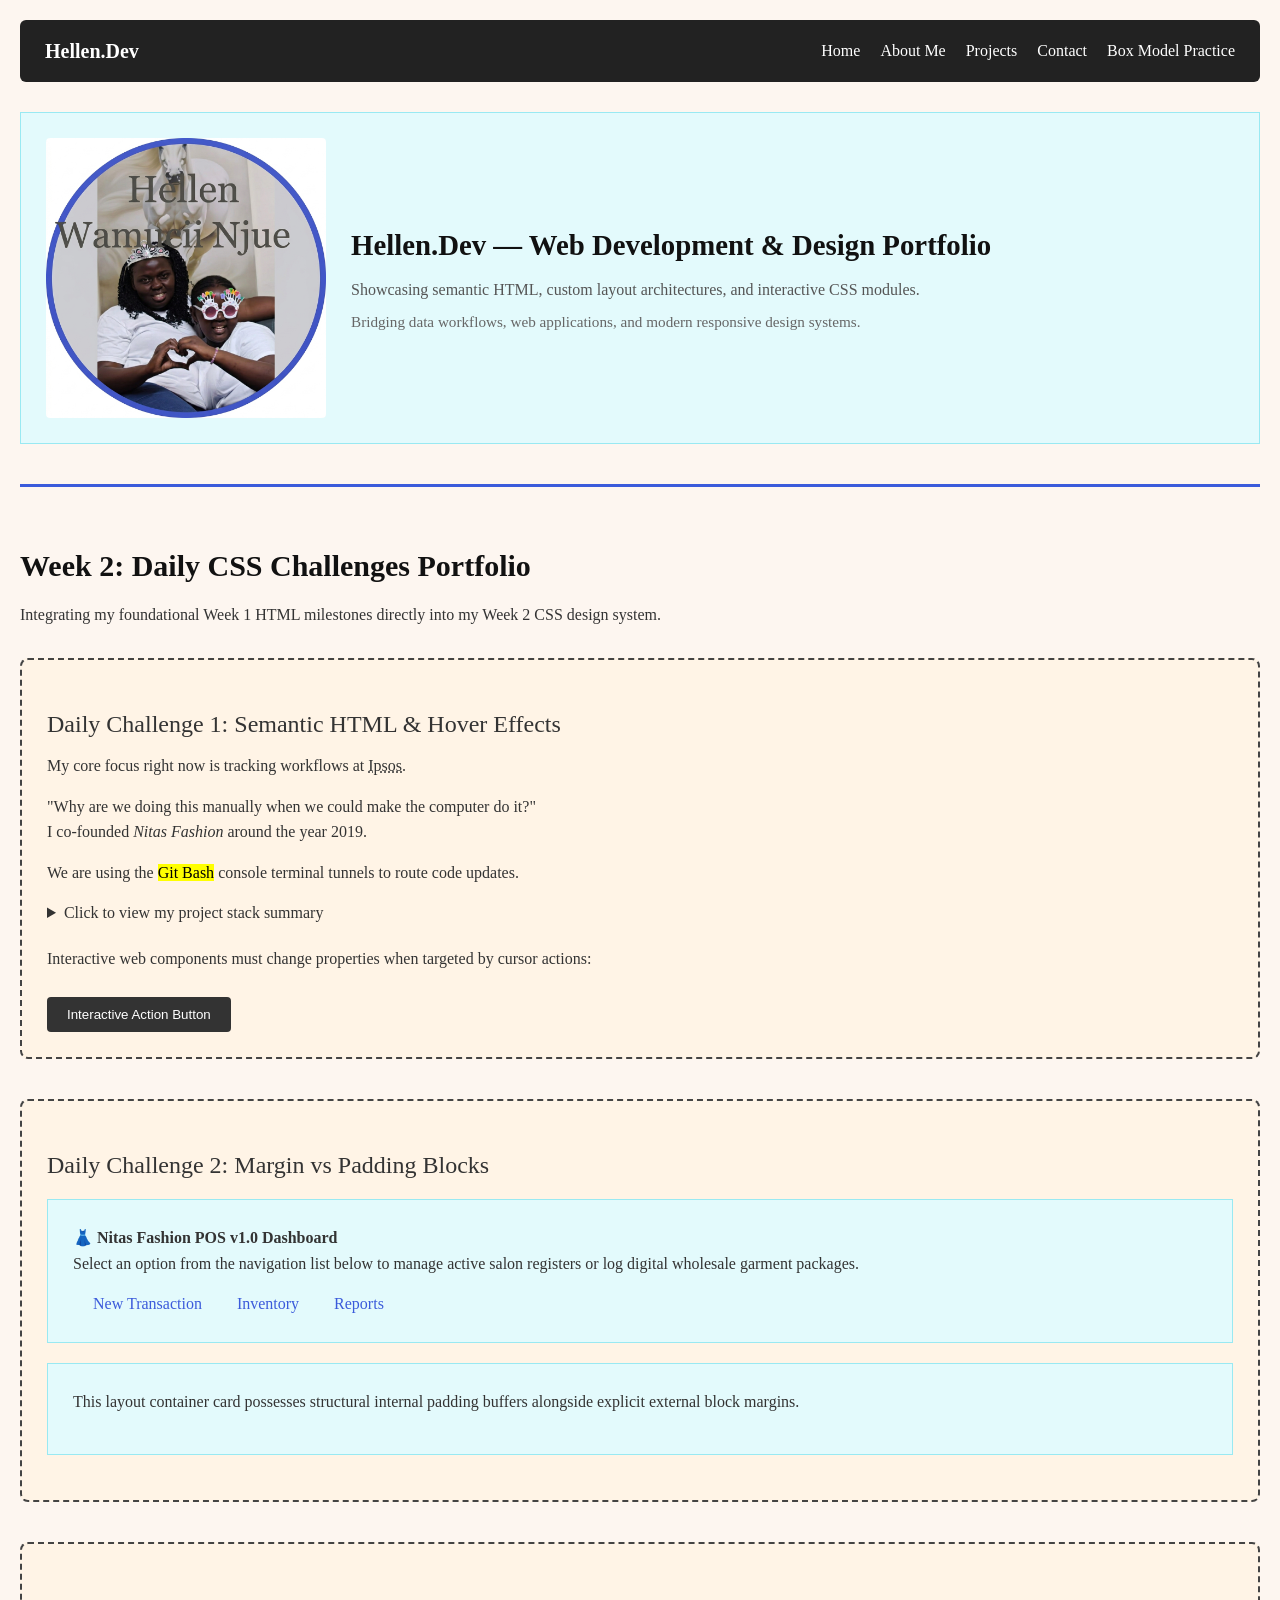
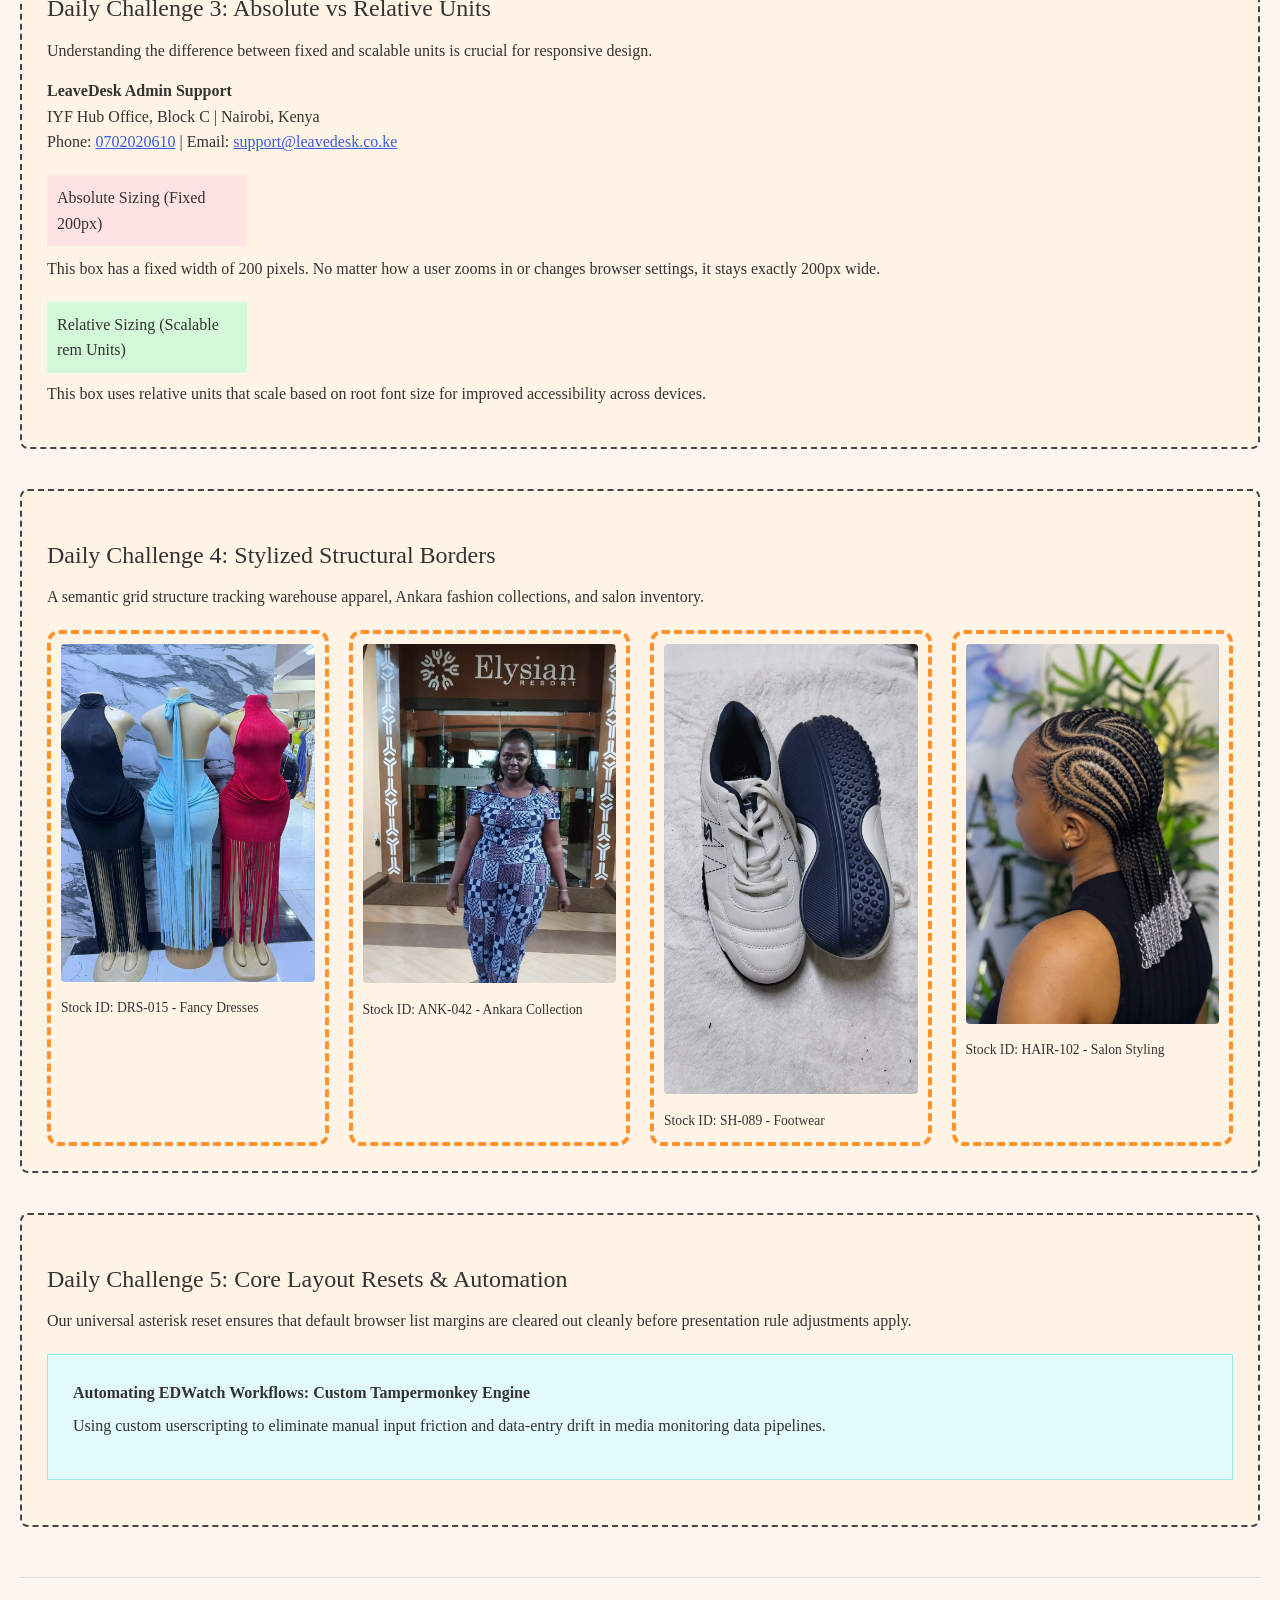
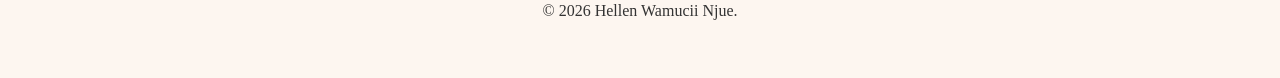
<file: index.html>
<!DOCTYPE html>
<!-- This tells my browser: Hey, get ready! I am writing a modern HTML5 webpage. -->
<html lang="en"> <!-- This tells the computer that everything on this page is written in English. -->
<head>
    <meta charset="UTF-8">
    <!-- REMEMBER: The line above is a safety rule. It ensures special characters like emojis don't turn into broken squares! -->
    <meta name="viewport" content="width=device-width, initial-scale=1.0"> 
    <!-- 📱 Crucial: Tells mobile browsers to scale the layout to fit mobile screens perfectly! -->

    <title>Hellen Wamucii Njue | Week 2 CSS Portfolio</title>
    <!-- This is the text that appears on my browser's top tab. -->

    <link rel="stylesheet" href="styles.css">
    <!-- 🌟 MAGIC LINK: Connects my HTML to my styles.css sheet so my colors and fonts render cleanly! -->
</head>
<body>

    <!-- ==================== LAYER 2: THE HEADER ==================== -->
    <header>
        <!-- Task 4.1: Flexbox Navigation Menu Element Tray -->
        <nav class="nav-container">
            <div class="logo">Hellen.Dev</div>
            <ul class="nav-links">
                <li><a href="index.html">Home</a></li>
                <li><a href="about.html">About Me</a></li>
                <li><a href="projects.html">Projects</a></li>
                <li><a href="contact.html">Contact</a></li>
                <li><a href="box-model-practice.html">Box Model Practice</a></li>
            </ul>
        </nav>
    </header>

    <!-- ==================== LAYER 3: THE MAIN CONTENT ==================== -->
    <main> <!-- This tells search engines: The most important unique information lives inside here. -->

        <!-- HERO SECTION WITH PROFILE PICTURE & TITLE -->
        <section class="spacing-card hero-card" style="display: flex; align-items: center; gap: 25px; flex-wrap: wrap;">
            <img src="images/hellen_njue_profile.png" alt="Hellen Wamucii Njue" class="profile-card-img" style="width: 280px; height: auto; border-radius: 4px; border: none; flex-shrink: 0;">
            <div class="hero-text" style="flex: 1; min-width: 280px;">
                <h1 style="margin: 0 0 10px 0; font-size: 1.8rem;">Hellen.Dev — Web Development & Design Portfolio</h1>
                <p style="margin: 0; color: #555; line-height: 1.5;">Showcasing semantic HTML, custom layout architectures, and interactive CSS modules.</p>
                <p style="margin: 8px 0 0 0; font-size: 0.95rem; color: #666;">Bridging data workflows, web applications, and modern responsive design systems.</p>
            </div>
        </section>

        <!-- ========================================================== -->
        <!-- WEEK 2: THE 5 DAILY CHALLENGES PORTFOLIO SECTION -->
        <!-- ========================================================== -->
        <section id="daily-challenges" style="margin-top: 40px; border-top: 3px solid var(--accent-color, #333); padding-top: 30px;">
            <h2>Week 2: Daily CSS Challenges Portfolio</h2>
            <p>Integrating my foundational Week 1 HTML milestones directly into my Week 2 CSS design system.</p>

            <!-- ==================== DAILY CHALLENGE 1 ==================== -->
            <article id="challenge-1" class="border-card" style="margin-top: 30px; border: 2px dashed #444; padding: 25px; border-radius: 8px;">
                <h3>Daily Challenge 1: Semantic HTML & Hover Effects</h3>
                <p>My core focus right now is tracking workflows at <abbr title="Ipsos Kenya Operations">Ipsos</abbr>.</p>
                
                <blockquote>
                    "Why are we doing this manually when we could make the computer do it?"
                </blockquote>
                
                <p>I co-founded <cite>Nitas Fashion</cite> around the year <time datetime="2019">2019</time>.</p>
                <p>We are using the <mark>Git Bash</mark> console terminal tunnels to route code updates.</p>
                
                <details style="margin-top: 15px;">
                    <summary>Click to view my project stack summary</summary>
                    <p style="margin-top: 8px;">I am building out a Nitas POS system, Leave Days Tracker, and WorkTap application layout.</p>
                </details>

                <div style="margin-top: 20px;">
                    <p>Interactive web components must change properties when targeted by cursor actions:</p>
                    <button class="hover-btn" style="margin-top: 10px;">Interactive Action Button</button>
                </div>
            </article>

            <!-- ==================== DAILY CHALLENGE 2 ==================== -->
            <article id="challenge-2" class="border-card" style="margin-top: 40px; border: 2px dashed #444; padding: 25px; border-radius: 8px;">
                <h3>Daily Challenge 2: Margin vs Padding Blocks</h3>
                
                <div class="spacing-card" style="margin-top: 15px;">
                    <h4>👗 Nitas Fashion POS v1.0 Dashboard</h4>
                    <p>Select an option from the navigation list below to manage active salon registers or log digital wholesale garment packages.</p>
                    <ul class="nav-links" style="margin-top: 15px; display: flex; gap: 15px; list-style: none; padding: 0;">
                        <li><a href="#sales" style="color: var(--accent-color);">New Transaction</a></li>
                        <li><a href="#inventory" style="color: var(--accent-color);">Inventory</a></li>
                        <li><a href="#analytics" style="color: var(--accent-color);">Reports</a></li>
                    </ul>
                </div>

                <div class="spacing-card" style="margin-top: 20px;">
                    <p>This layout container card possesses structural internal padding buffers alongside explicit external block margins.</p>
                </div>
            </article>

            <!-- ==================== DAILY CHALLENGE 3 ==================== -->
            <article id="challenge-3" class="border-card" style="margin-top: 40px; border: 2px dashed #444; padding: 25px; border-radius: 8px;">
                <h3>Daily Challenge 3: Absolute vs Relative Units</h3>
                <p>Understanding the difference between fixed and scalable units is crucial for responsive design.</p>
                
                <address style="margin-top: 15px; font-style: normal; line-height: 1.6;">
                    <strong>LeaveDesk Admin Support</strong><br>
                    IYF Hub Office, Block C | Nairobi, Kenya<br>
                    Phone: <a href="tel:+254702020610" style="color: var(--accent-color);">0702020610</a> | 
                    Email: <a href="mailto:support@leavedesk.co.ke" style="color: var(--accent-color);">support@leavedesk.co.ke</a>
                </address>

                <div class="px-box" style="margin-top: 20px;">Absolute Sizing (Fixed 200px)</div>
                <p style="margin-top: 8px;">This box has a fixed width of 200 pixels. No matter how a user zooms in or changes browser settings, it stays exactly 200px wide.</p>
                
                <div class="rem-box" style="margin-top: 20px;">Relative Sizing (Scalable rem Units)</div>
                <p style="margin-top: 8px;">This box uses relative units that scale based on root font size for improved accessibility across devices.</p>
            </article>

            <!-- ==================== DAILY CHALLENGE 4: EXPANDED GRID ==================== -->
<article id="challenge-4" class="border-card" style="margin-top: 40px; border: 2px dashed #444; padding: 25px; border-radius: 8px;">
    <h3>Daily Challenge 4: Stylized Structural Borders</h3>
    <p>A semantic grid structure tracking warehouse apparel, Ankara fashion collections, and salon inventory.</p>
    
    <div style="display: grid; grid-template-columns: repeat(auto-fit, minmax(220px, 1fr)); gap: 20px; margin-top: 20px;">
        <!-- Card 1: Fancy Dresses -->
        <figure class="border-card" style="padding: 10px; margin: 0;">
            <img src="images/nitas-fancy-dresses.jpg" alt="Fancy Dresses on display shelves" style="width: 100%; border-radius: 4px;">
            <figcaption style="font-size: 0.85rem; margin-top: 8px;">Stock ID: DRS-015 - Fancy Dresses</figcaption>
        </figure>

        <!-- Card 2: Ankara Fashion -->
        <figure class="border-card" style="padding: 10px; margin: 0;">
            <img src="images/nitas-ankara.png" alt="Vibrant Nitas Ankara Fashion Collection" style="width: 100%; border-radius: 4px;">
            <figcaption style="font-size: 0.85rem; margin-top: 8px;">Stock ID: ANK-042 - Ankara Collection</figcaption>
        </figure>

        <!-- Card 3: Footwear -->
        <figure class="border-card" style="padding: 10px; margin: 0;">
            <img src="images/nitas-footwear.jpeg" alt="Trending Footwear Selection" style="width: 100%; border-radius: 4px;">
            <figcaption style="font-size: 0.85rem; margin-top: 8px;">Stock ID: SH-089 - Footwear</figcaption>
        </figure>

        <!-- Card 4: Hairstyle / Salon Inventory -->
        <figure class="border-card" style="padding: 10px; margin: 0;">
            <img src="images/nitas-hairstyle.jpeg" alt="Trending Braids and Hairstyles" style="width: 100%; border-radius: 4px;">
            <figcaption style="font-size: 0.85rem; margin-top: 8px;">Stock ID: HAIR-102 - Salon Styling</figcaption>
        </figure>
    </div>
</article>

            <!-- ==================== DAILY CHALLENGE 5 ==================== -->
            <article id="challenge-5" class="border-card" style="margin-top: 40px; border: 2px dashed #444; padding: 25px; border-radius: 8px;">
                <h3>Daily Challenge 5: Core Layout Resets & Automation</h3>
                <p>Our universal asterisk reset ensures that default browser list margins are cleared out cleanly before presentation rule adjustments apply.</p>
                
                <div class="spacing-card" style="margin-top: 20px;">
                    <h4>Automating EDWatch Workflows: Custom Tampermonkey Engine</h4>
                    <p style="margin-top: 8px;">Using custom userscripting to eliminate manual input friction and data-entry drift in media monitoring data pipelines.</p>
                </div>
            </article>

        </section>
    </main>

    <!-- ==================== LAYER 4: THE BASE FOOTER ==================== -->
    <footer style="margin-top: 50px; padding: 20px 0; text-align: center; border-top: 1px solid #ddd;">
        <p>&copy; 2026 Hellen Wamucii Njue.</p>
    </footer>

</body>
</html>
</file>
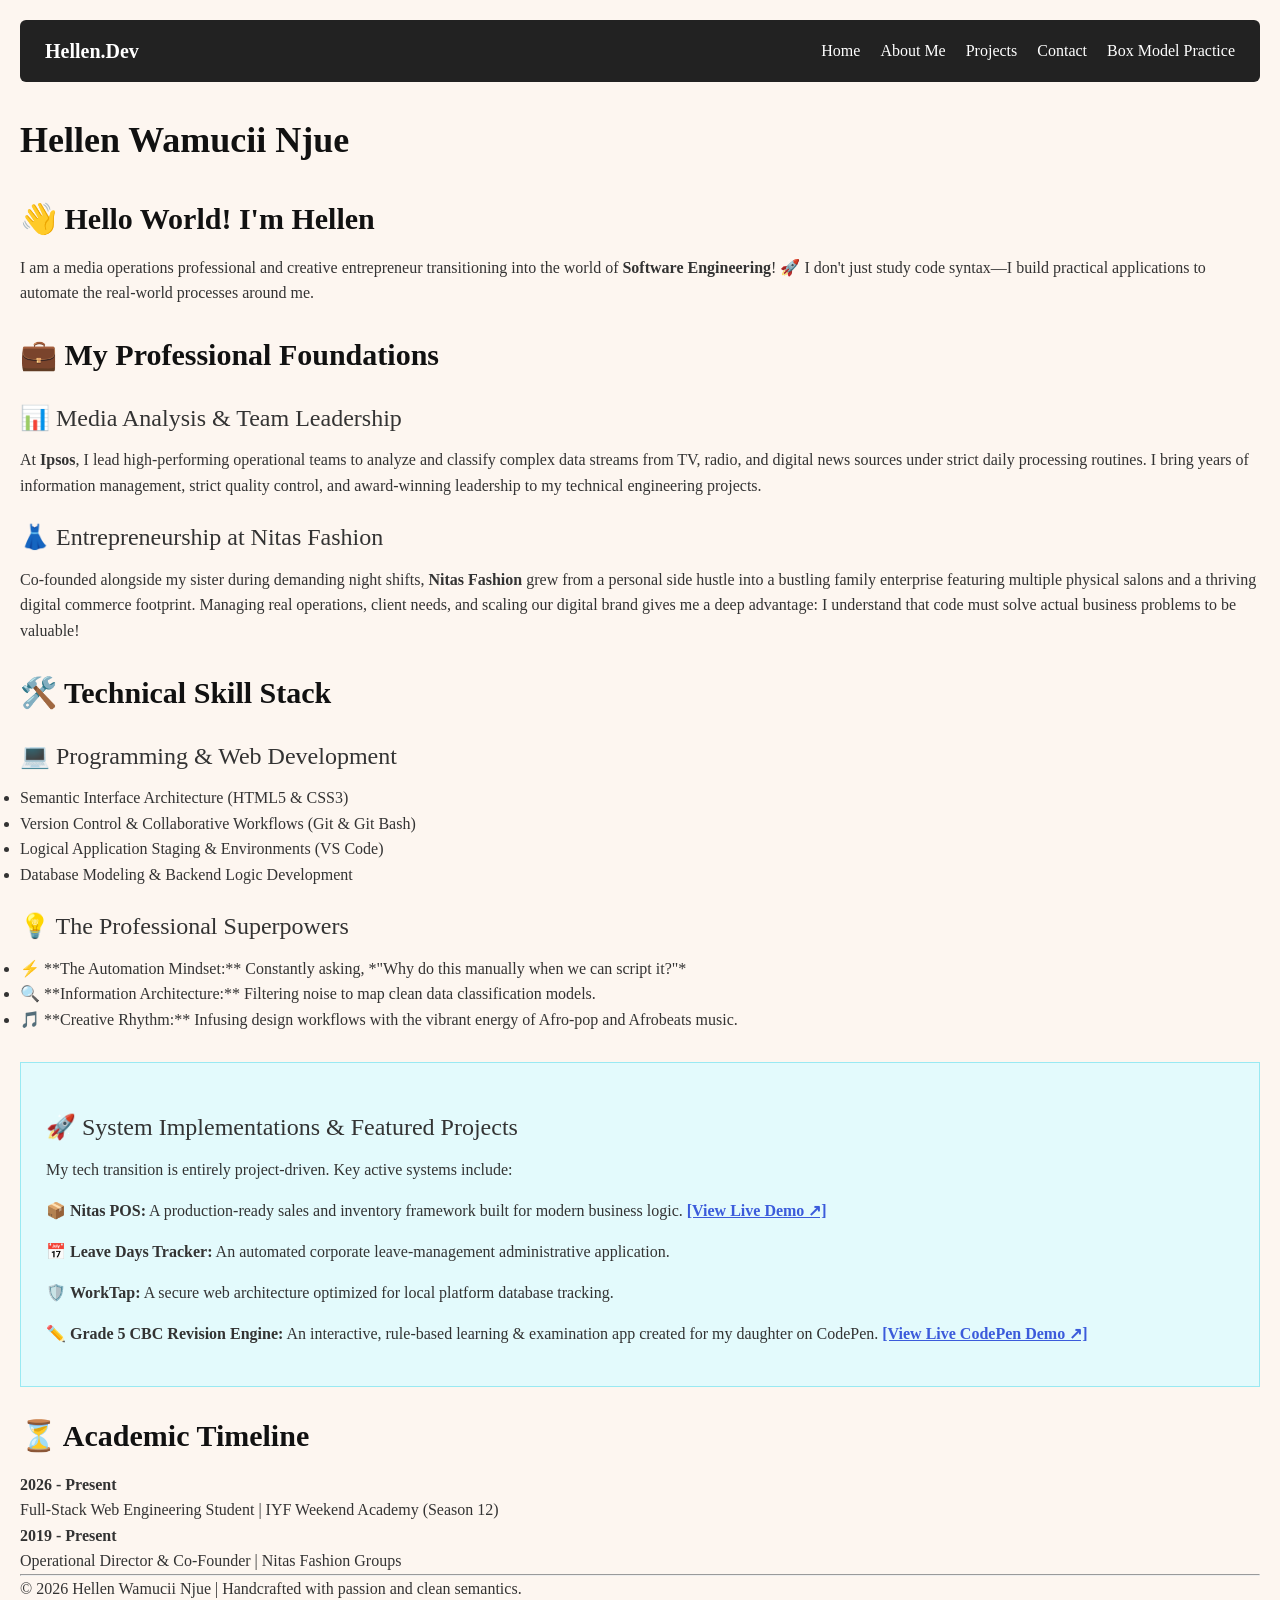
<file: about.html>
<!DOCTYPE html>
<html lang="en">
<head>
  <meta charset="UTF-8">
  <title>About Me | Hellen Wamucii Njue</title>
  <link rel="stylesheet" href="styles.css">
</head>
<body>

  <!-- ========================================== -->
  <!-- NAVIGATION HEADER (ECASCT Order)           -->
  <!-- ========================================== -->
  <header>
    <!-- Task 4.1: Unified Flexbox Navigation Menu -->
    <nav class="nav-container">
        <div class="logo">Hellen.Dev</div>
        <ul class="nav-links">
            <li><a href="index.html">Home</a></li>
            <li><a href="about.html">About Me</a></li>
            <li><a href="projects.html">Projects</a></li>
            <li><a href="contact.html">Contact</a></li>
            <li><a href="box-model-practice.html">Box Model Practice</a></li>
        </ul>
    </nav>
    <h1>Hellen Wamucii Njue</h1>
  </header>

  <!-- ========================================== -->
  <!-- MAIN PORTFOLIO BIO CONTENT                 -->
  <!-- ========================================== -->
  <main>
    
    <!-- Hero / Introduction -->
    <section>
      <h2>👋 Hello World! I'm Hellen</h2>
      <p>
        I am a media operations professional and creative entrepreneur transitioning into 
        the world of <strong>Software Engineering</strong>! 🚀 I don't just study code syntax—I build 
        practical applications to automate the real-world processes around me.
      </p>
    </section>

    <!-- My Background & Story -->
    <section>
      <h2>💼 My Professional Foundations</h2>
      
      <article>
        <h3>📊 Media Analysis & Team Leadership</h3>
        <p>
          At <strong>Ipsos</strong>, I lead high-performing operational teams to analyze and classify complex data streams 
          from TV, radio, and digital news sources under strict daily processing routines. I bring years of information 
          management, strict quality control, and award-winning leadership to my technical engineering projects.
        </p>
      </article>

      <article>
        <h3>👗 Entrepreneurship at Nitas Fashion</h3>
        <p>
          Co-founded alongside my sister during demanding night shifts, <strong>Nitas Fashion</strong> grew from a personal 
          side hustle into a bustling family enterprise featuring multiple physical salons and a thriving digital commerce footprint. 
          Managing real operations, client needs, and scaling our digital brand gives me a deep advantage: I understand that code must 
          solve actual business problems to be valuable!
        </p>
      </article>
    </section>

    <!-- Core Skills Block -->
    <section>
      <h2>🛠️ Technical Skill Stack</h2>
      
      <h3>💻 Programming & Web Development</h3>
      <ul>
        <li>Semantic Interface Architecture (HTML5 & CSS3)</li>
        <li>Version Control & Collaborative Workflows (Git & Git Bash)</li>
        <li>Logical Application Staging & Environments (VS Code)</li>
        <li>Database Modeling & Backend Logic Development</li>
      </ul>

      <h3>💡 The Professional Superpowers</h3>
      <ul>
        <li>⚡ **The Automation Mindset:** Constantly asking, *"Why do this manually when we can script it?"*</li>
        <li>🔍 **Information Architecture:** Filtering noise to map clean data classification models.</li>
        <li>🎵 **Creative Rhythm:** Infusing design workflows with the vibrant energy of Afro-pop and Afrobeats music.</li>
      </ul>
    </section>

    <!-- Project Sandbox Track -->
    <section class="spacing-card projects-summary" style="margin-top: 30px;">
    <h3>🚀 System Implementations & Featured Projects</h3>
    <p>My tech transition is entirely project-driven. Key active systems include:</p>

    <ul style="list-style: none; padding-left: 0; line-height: 1.8;">
        <li style="margin-bottom: 12px;">
            📦 <strong>Nitas POS:</strong> A production-ready sales and inventory framework built for modern business logic.
            <a href="https://nitas.netlify.app/" target="_blank" rel="noopener noreferrer" style="color: var(--accent-color, #0056b3); font-weight: bold; text-decoration: underline;">
                [View Live Demo ↗]
            </a>
        </li>
        <li style="margin-bottom: 12px;">
            📅 <strong>Leave Days Tracker:</strong> An automated corporate leave-management administrative application.
        </li>
        <li style="margin-bottom: 12px;">
            🛡️ <strong>WorkTap:</strong> A secure web architecture optimized for local platform database tracking.
        </li>
        <li style="margin-bottom: 12px;">
            ✏️ <strong>Grade 5 CBC Revision Engine:</strong> An interactive, rule-based learning & examination app created for my daughter on CodePen. 
            <a href="http://codepen.io/Hellen-Njue/full/WbpXpXp" target="_blank" rel="noopener noreferrer" style="color: var(--accent-color, #0056b3); font-weight: bold; text-decoration: underline;">
                [View Live CodePen Demo ↗]
            </a>
        </li>
    </ul>
</section>

    <!-- Timeline Layout -->
    <section>
      <h2>⏳ Academic Timeline</h2>
      <dl>
        <dt><strong>2026 - Present</strong></dt>
        <dd>Full-Stack Web Engineering Student | IYF Weekend Academy (Season 12)</dd>
        
        <dt><strong>2019 - Present</strong></dt>
        <dd>Operational Director & Co-Founder | Nitas Fashion Groups</dd>
      </dl>
    </section>

  </main>

  <!-- ========================================== -->
  <!-- FOOTER                                     -->
  <!-- ========================================== -->
  <footer>
    <hr>
    <p>&copy; 2026 Hellen Wamucii Njue | Handcrafted with passion and clean semantics.</p>
  </footer>

</body>
</html>
</file>
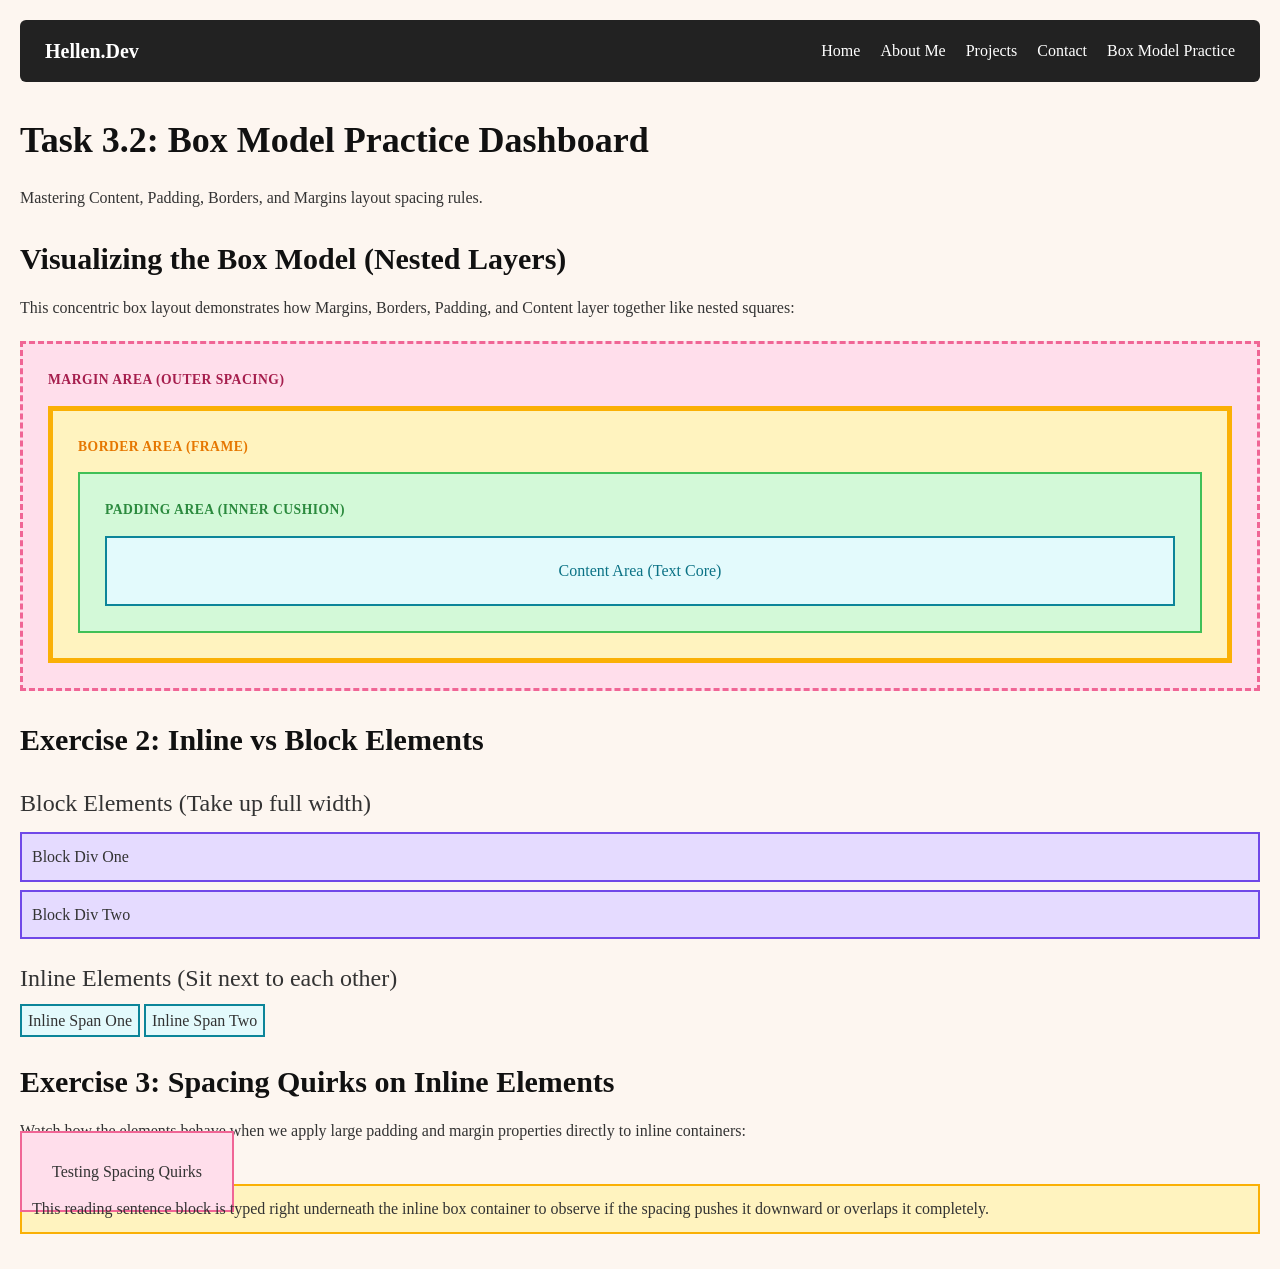
<file: box-model-practice.html>
<!DOCTYPE html> <!-- Telling my browser that I am writing HTML5 webpage. -->
<html lang="en"> <!-- Telling the computer that everything on this page is written in English. -->
<head> <!-- This opens the settings drawer for my webpage. -->
    <meta charset="UTF-8"> <!-- This line is a safety rule. It ensures special characters like emojis don't turn into broken squares! -->
    <meta name="viewport" content="width=device-width, initial-scale=1.0"> <!-- This line is a safety rule. It ensures my webpage looks good on all devices, from phones to desktops. -->
    <title>Box Model Practice</title> <!-- This is the text that appears on my browser's top tab. -->
    <link rel="stylesheet" href="styles.css"> <!-- This links my webpage to the CSS file for styling. -->
</head>
<body> <!-- Starting the visible part of my web page. -->

    <header>
    <!-- Task 4.1: Unified Flexbox Navigation Menu -->
    <nav class="nav-container">
        <div class="logo">Hellen.Dev</div>
        <ul class="nav-links">
            <li><a href="index.html">Home</a></li>
            <li><a href="about.html">About Me</a></li>
            <li><a href="projects.html">Projects</a></li>
            <li><a href="contact.html">Contact</a></li>
            <li><a href="box-model-practice.html">Box Model Practice</a></li>
        </ul>
    </nav>
</header>

<header> <!-- Welcome header tray box. -->
        <h1>Task 3.2: Box Model Practice Dashboard</h1> <!-- Main headline title. -->
        <p>Mastering Content, Padding, Borders, and Margins layout spacing rules.</p> <!-- Reading block text. -->
    </header> <!-- Closing the welcome tray. -->

    <main> <!-- Main unique content room wrapper. -->
        <!-- We will put our Exercise 1, 2, and 3 practice blocks in here next! -->
                 <!-- Exercise 1: Box Model Visualization Elements -->
        <!-- Exercise 1.1: Visual Nested Box Model Diagram -->
        <section class="element-section">
            <h2>Visualizing the Box Model (Nested Layers)</h2>
            <p>This concentric box layout demonstrates how Margins, Borders, Padding, and Content layer together like nested squares:</p>

            <div class="nested-margin-box">
                <span class="box-label">Margin Area (Outer Spacing)</span>
                <div class="nested-border-box">
                    <span class="box-label">Border Area (Frame)</span>
                    <div class="nested-padding-box">
                        <span class="box-label">Padding Area (Inner Cushion)</span>
                        <div class="nested-content-box">
                            Content Area (Text Core)
                        </div>
                    </div>
                </div>
            </div>
        </section>

                <!-- Exercise 2: Inline vs Block Elements Layout -->
        <section class="element-section">
            <h2>Exercise 2: Inline vs Block Elements</h2>

            <!-- Testing Block Elements -->
            <h3>Block Elements (Take up full width)</h3>
            <div class="block-box">Block Div One</div>
            <div class="block-box">Block Div Two</div>

            <!-- Testing Inline Elements -->
            <h3>Inline Elements (Sit next to each other)</h3>
            <span class="inline-box">Inline Span One</span>
            <span class="inline-box">Inline Span Two</span>
        </section>

                <!-- Exercise 3: Inline Element Spacing Behavior Constraints -->
        <section class="spacing-section">
            <h2>Exercise 3: Spacing Quirks on Inline Elements</h2>
            <p>Watch how the elements behave when we apply large padding and margin properties directly to inline containers:</p>

            <span class="quirk-box">Testing Spacing Quirks</span>
            
            <p class="next-paragraph">This reading sentence block is typed right underneath the inline box container to observe if the spacing pushes it downward or overlaps it completely.</p>
        </section>


<!-- 👶 Why did we use class="..."?A class is like giving an element a distinct name tag. Instead of styling every single div on your webpage the exact same way, assigning unique classes like class="content-box" allows you to target specific containers cleanly inside your stylesheet. -->
    </main> <!-- Closing the content room. -->

</body>
</html>
</file>
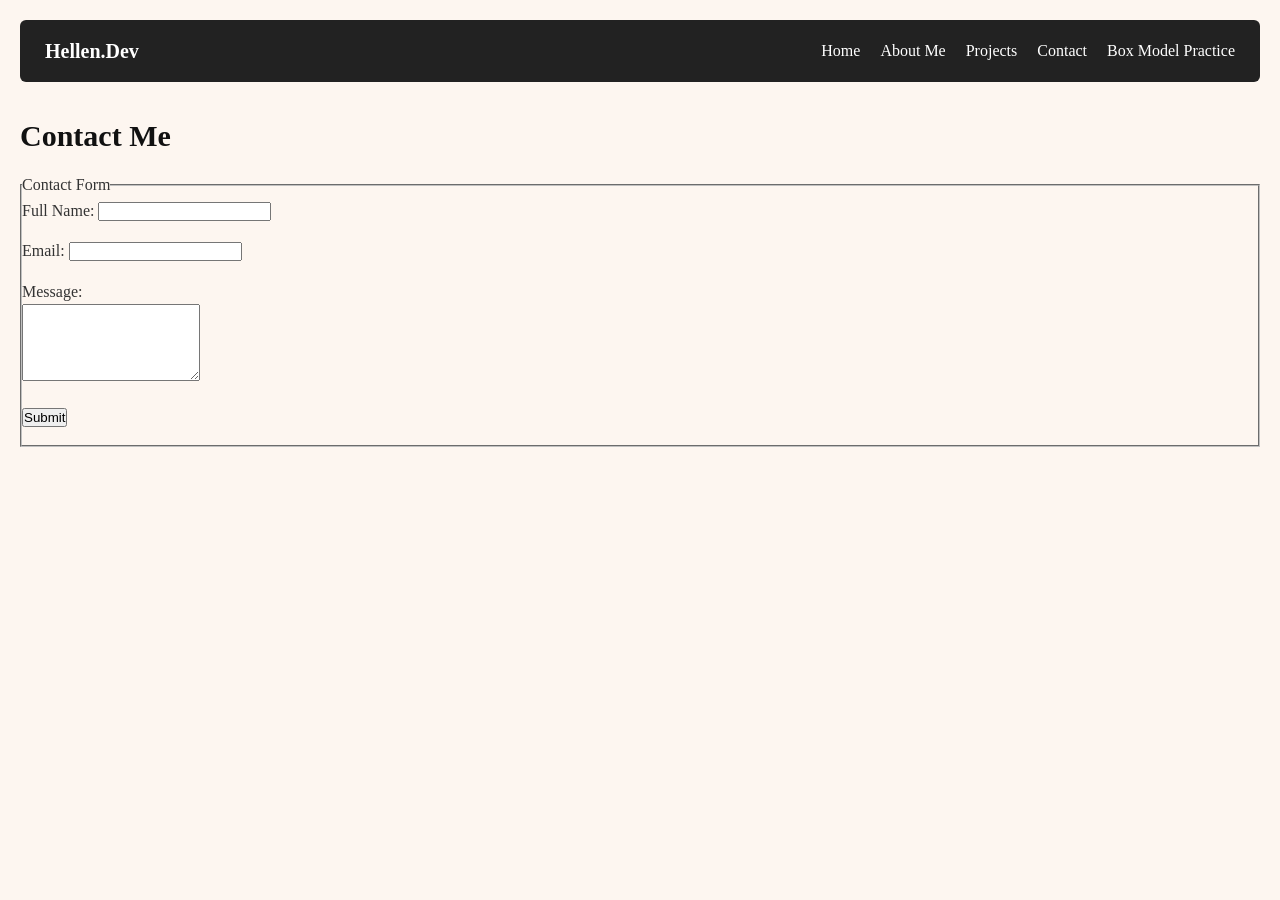
<file: contact.html>
<!DOCTYPE html>
<html lang="en">
<head>
  <meta charset="UTF-8">
  <title>Get In Touch - Hellen Wamucii</title>
  <link rel="stylesheet" href="styles.css">
</head>
<body>
  <!-- Basic contact page layout with form fields -->
   <header>
    <!-- Task 4.1: Unified Flexbox Navigation Menu -->
    <nav class="nav-container">
        <div class="logo">Hellen.Dev</div>
        <ul class="nav-links">
            <li><a href="index.html">Home</a></li>
            <li><a href="about.html">About Me</a></li>
            <li><a href="projects.html">Projects</a></li>
            <li><a href="contact.html">Contact</a></li>
            <li><a href="box-model-practice.html">Box Model Practice</a></li>
        </ul>
    </nav>
</header>
  <main>
    <h2>Contact Me</h2>
    <form action="#" method="POST">
      <fieldset>
        <legend>Contact Form</legend>
        <p>
          <label for="username">Full Name:</label>
          <input type="text" id="username" name="fullname" required>
        </p>
        <p>
          <label for="useremail">Email:</label>
          <input type="email" id="useremail" name="email" required>
        </p>
        <p>
          <label for="msg-box">Message:</label><br>
          <textarea id="msg-box" name="message" rows="5" minlength="50" required></textarea>
        </p>
        <p>
          <button type="submit">Submit</button>
        </p>
      </fieldset>
    </form>
  </main>
</body>
</html>
</file>
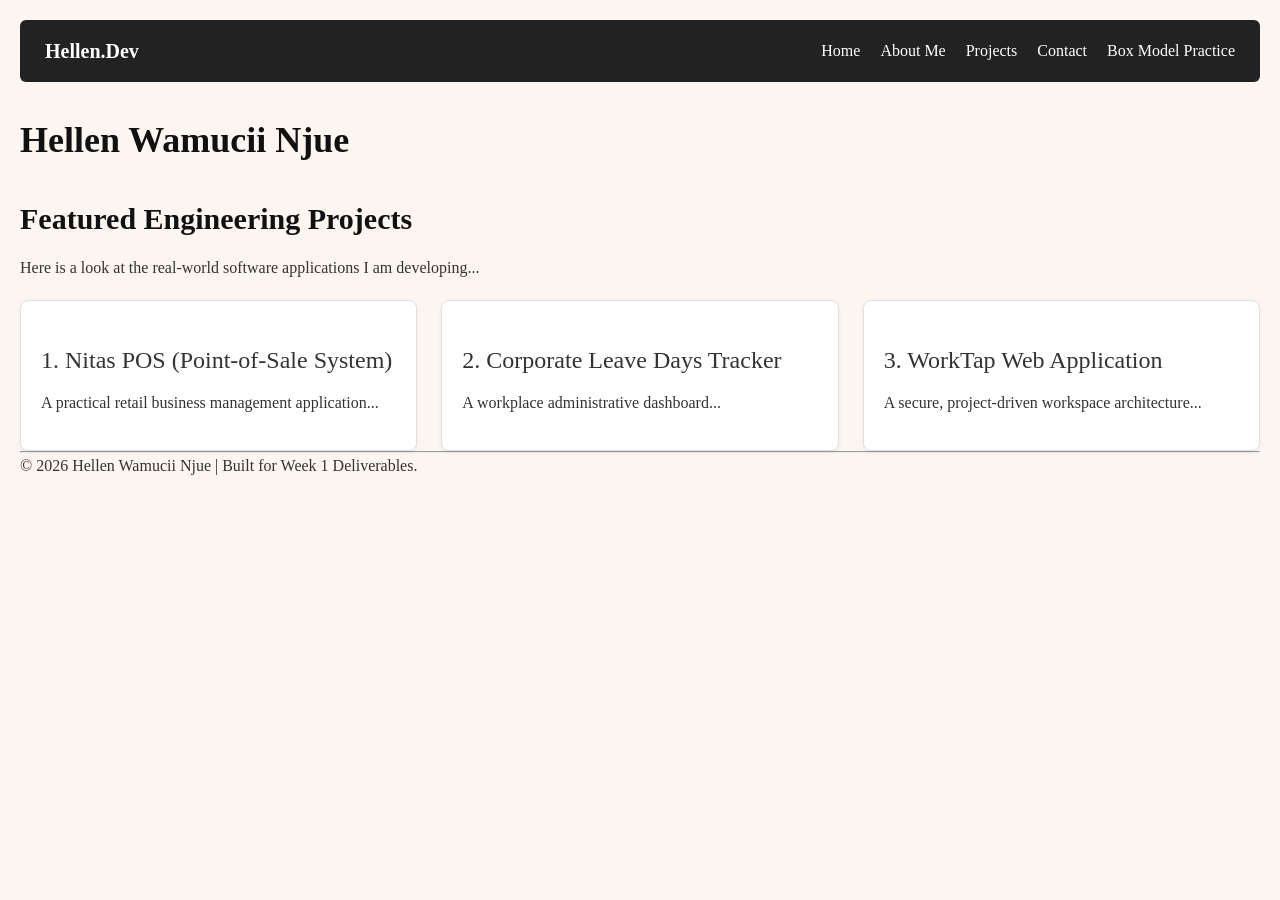
<file: projects.html>
<!DOCTYPE html>
<html lang="en">
<head>
  <meta charset="UTF-8">
  <title> My Projects - Hellen Wamucii </title>
  <link rel="stylesheet" href="styles.css">
</head>
<body>

  <!-- Top navigation bar matching the official course layout -->
  <header>
    <!-- Task 4.1: Unified Flexbox Navigation Menu -->
    <nav class="nav-container">
        <div class="logo">Hellen.Dev</div>
        <ul class="nav-links">
            <li><a href="index.html">Home</a></li>
            <li><a href="about.html">About Me</a></li>
            <li><a href="projects.html">Projects</a></li>
            <li><a href="contact.html">Contact</a></li>
            <li><a href="box-model-practice.html">Box Model Practice</a></li>
        </ul>
    </nav>
    <h1>Hellen Wamucii Njue</h1>
  </header>

  <main>
    <h2>Featured Engineering Projects</h2>
    <p>Here is a look at the real-world software applications I am developing...</p>

    <!-- CSS Grid Container -->
    <div class="projects-grid">
        
        <article class="project-card">
            <h3>1. Nitas POS (Point-of-Sale System)</h3>
            <p>A practical retail business management application...</p>
        </article>

        <article class="project-card">
            <h3>2. Corporate Leave Days Tracker</h3>
            <p>A workplace administrative dashboard...</p>
        </article>

        <article class="project-card">
            <h3>3. WorkTap Web Application</h3>
            <p>A secure, project-driven workspace architecture...</p>
        </article>

    </div>
</main>

  <!-- Page standard footer layout -->
  <footer>
    <hr>
    <p>&copy; 2026 Hellen Wamucii Njue | Built for Week 1 Deliverables.</p>
  </footer>

</body>
</html>
</file>
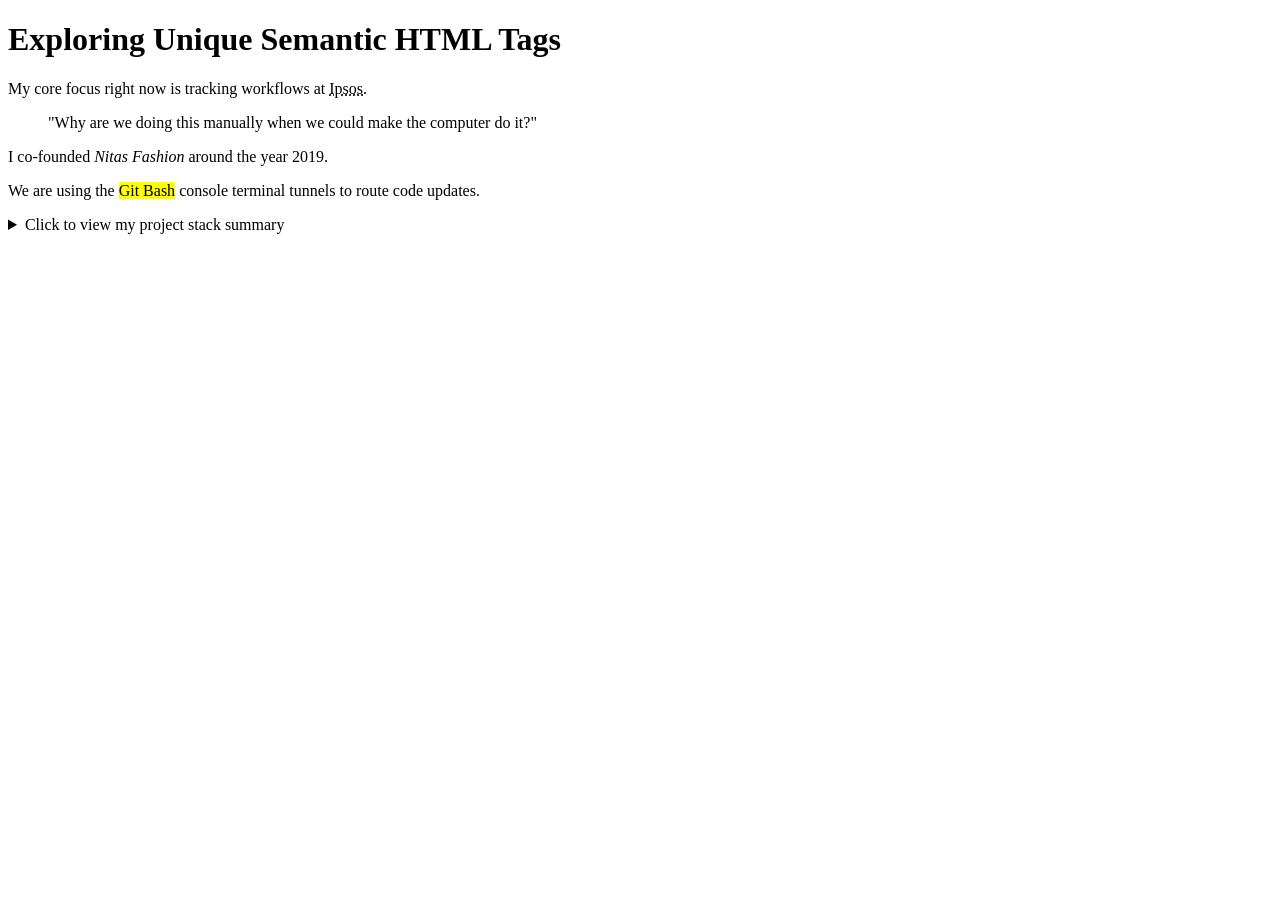
<file: daily-challenges/day-1.html>
<!DOCTYPE html>
<html lang="en">
<head>
  <meta charset="UTF-8">
  <title>Day 1: Five Tags Challenge</title>
</head>
<body>
  <header>
    <h1>Exploring Unique Semantic HTML Tags</h1>
  </header>
  <main>
    <p>My core focus right now is tracking workflows at <abbr title="Ipsos Kenya Operations">Ipsos</abbr>.</p>
    
    <blockquote>
      "Why are we doing this manually when we could make the computer do it?"
    </blockquote>
    
    <p>I co-founded <cite>Nitas Fashion</cite> around the year <time datetime="2019">2019</time>.</p>
    
    <p>We are using the <mark>Git Bash</mark> console terminal tunnels to route code updates.</p>
    
    <details>
      <summary>Click to view my project stack summary</summary>
      <p>I am building out a Nitas POS system, Leave Days Tracker, and WorkTap application layout.</p>
    </details>
  </main>
</body>
</html>
</file>
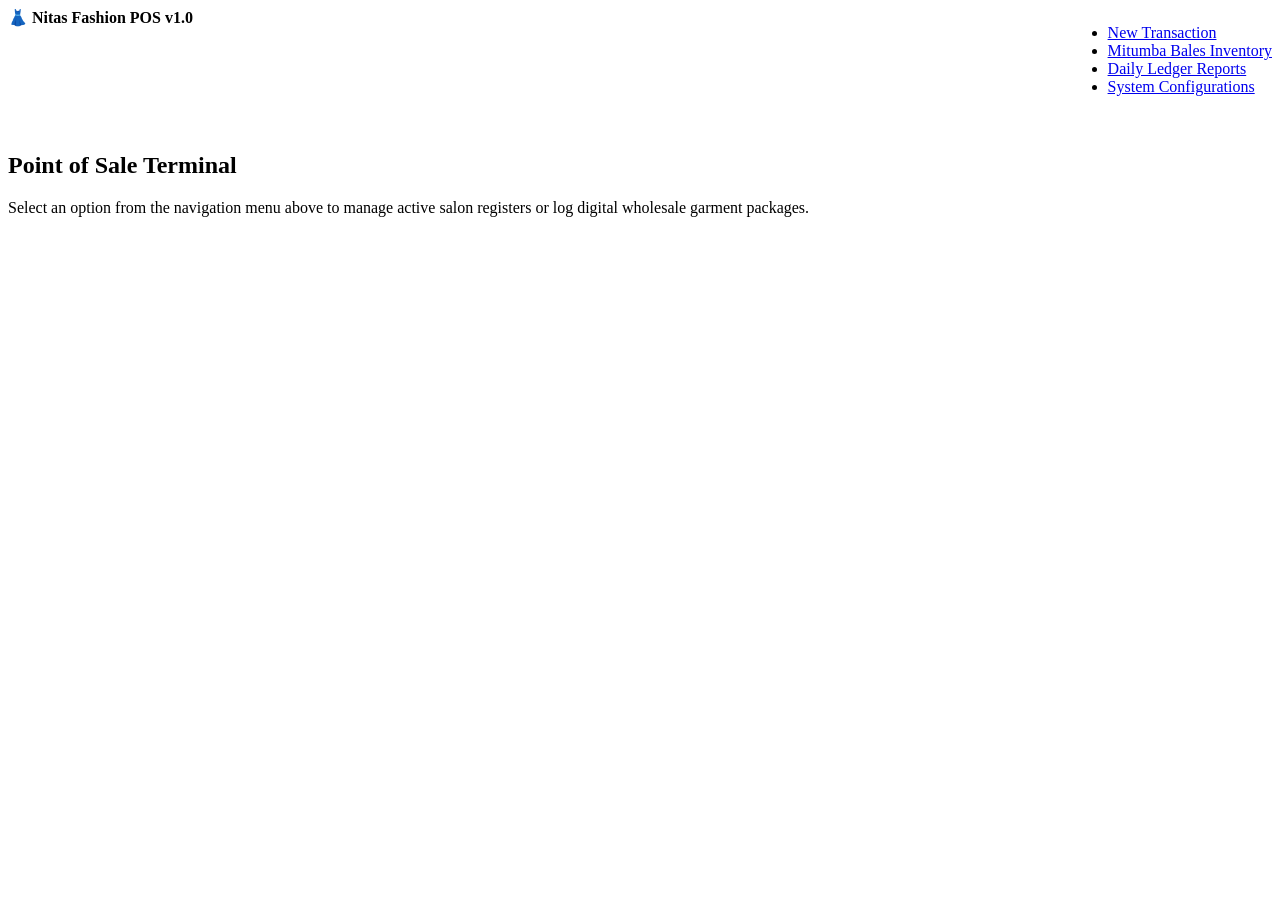
<file: daily-challenges/day-2.html>
<!DOCTYPE html>
<html lang="en">
<head>
  <meta charset="UTF-8">
  <title>Day 2: Nitas POS Navigation Menu</title>
</head>
<body>
  <!-- Semantic header for the retail POS system dashboard -->
  <header>
    <div style="float: left;">
      <strong>👗 Nitas Fashion POS v1.0</strong>
    </div>
    
    <nav style="float: right;">
      <ul>
        <li><a href="#sales">New Transaction</a></li>
        <li><a href="#inventory">Mitumba Bales Inventory</a></li>
        <li><a href="#analytics">Daily Ledger Reports</a></li>
        <li><a href="#settings">System Configurations</a></li>
      </ul>
    </nav>
  </header>
  
  <main style="clear: both; padding-top: 20px;">
    <h2>Point of Sale Terminal</h2>
    <p>Select an option from the navigation menu above to manage active salon registers or log digital wholesale garment packages.</p>
  </main>
</body>
</html>
</file>
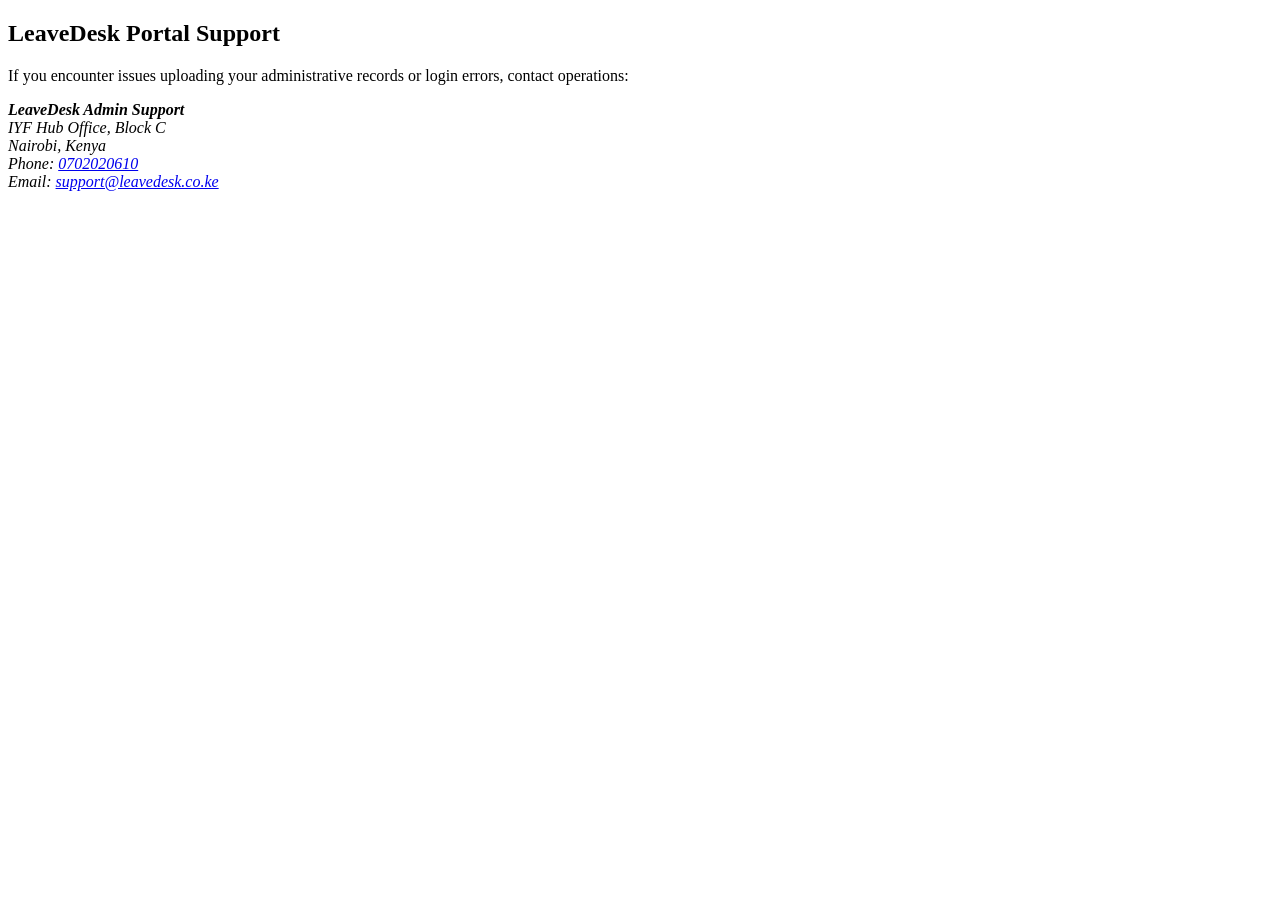
<file: daily-challenges/day-3.html>
<!DOCTYPE html>
<html lang="en">
<head>
  <meta charset="UTF-8">
  <title>Day 3: LeaveDesk Portal Contact</title>
</head>
<body>
  <main>
    <h2>LeaveDesk Portal Support</h2>
    <p>If you encounter issues uploading your administrative records or login errors, contact operations:</p>
    
    <!-- Semantic address element for contact info -->
    <address>
      <strong>LeaveDesk Admin Support</strong><br>
      IYF Hub Office, Block C<br>
      Nairobi, Kenya<br>
      
      <!-- tel: and mailto: protocols -->
      Phone: <a href="tel:+254702020610">0702020610</a><br>
      Email: <a href="mailto:support@leavedesk.co.ke">support@leavedesk.co.ke</a>
    </address>
  </main>
</body>
</html>
</file>
<file: styles.css>
/* ==================== RULE 1: THE UNIVERSAL RESET ==================== */
/* The '*' symbol is a magic wand that targets every single tag on the page all at once! */
* {
    margin: 0;              /* Strips away all random default outer spacing around elements. */
    padding: 0;             /* Strips away all random default inner padding inside elements. */
    box-sizing: border-box; /* Crucial anchor! Tells the box to include padding and borders inside its total width. */
}

/* ==================== CSS DESIGN SYSTEM VARIABLES ==================== */
:root {
    --bg-primary: #fdf6f0;       /* Soft warm background tone */
    --text-primary: #333333;     /* Soft charcoal grey text */
    --heading-color: #111111;    /* Deep dark tint for headings */
    --accent-color: #3b5bdb;     /* Primary professional blue */
    --accent-hover: #2b45b2;     /* Darker blue for hover states */
    --nav-bg: #222222;           /* Sleek dark charcoal navbar */
    --font-main: "Georgia", serif;
}

/* 🌟 REMEMBER: Leave a blank line between rules to let your eyes rest! */

/* ==================== RULE 2: THE MAIN DOCUMENT BODY ==================== */
/* This targets the <body> container to set global default layouts for the whole screen. */
body {
    font-family: var(--font-main); /* Changes text to a classic, clear reading style with little feet. */
    font-size: 16px;              /* Sets the standard size for all normal paragraph reading text. */
    line-height: 1.6;             /* Adds a comfortable breathing gap between text lines so it is easy to read. */
    color: var(--text-primary);   /* Sets the text to soft charcoal grey instead of harsh solid black. */
    background-color: var(--bg-primary); /* Changes background to a soft, custom warm tone. */
    padding: 20px;                /* Creates a beautiful cushion space inside all four outer screen glass edges. */
} /* 🌟 Don't forget this closing bracket for the body block! */

/* Accessibility: Never remove focus outlines! */
a:focus,
button:focus {
    outline: 2px solid var(--accent-color);
    outline-offset: 4px;
}

/* ==================== RULE 3: HEADING SCALE DISTINCTIONS ==================== */

/* Sizing for your giant main headline title. Use only ONE <h1> per webpage! */
h1 {
    font-size: 2.25rem;    /* Sets the height to 36px (2.25 times larger than our base body font). */
    font-weight: 700;       /* Makes the letters thick and bold so they pop out. */
    margin-bottom: 15px;    /* Pushes content directly below it down to leave a 15px air gap. */
    color: var(--heading-color); 
}

/* Sizing for medium-sized secondary subtitles. */
h2 {
    font-size: 1.875rem;   /* Sets the height to 30px (1.875 times larger than our base body font). */
    font-weight: 600;       /* Semi-bold weighting for neat emphasis. */
    margin-top: 25px;       /* Grabs a 25px air gap ABOVE itself to separate from prior blocks. */
    margin-bottom: 12px;    /* Pushes items below it down by 12px. */
    color: var(--heading-color);
}

/* Sizing for smaller subheadings inside chapters. */
h3 {
    font-size: 1.5rem;     /* Sets the height to 24px (1.5 times larger than our base body font). */
    font-weight: 500;       /* Clean medium thickness text style. */
    margin-top: 20px;       /* Grabs a 20px air gap ABOVE itself. */
    margin-bottom: 10px;    /* Pushes items below it down by 10px. */
    color: var(--text-primary);         /* Soft grey-toned emphasis. */
}

/* Layout spacing rules for standard paragraph reading sentences. */
p {
    margin-bottom: 15px;    /* Pushes the next sentence block down by 15px so paragraphs stay separate. */
}

/* ==================== BOX MODEL PRACTICE BASE ==================== */
/* The dot (.) means we are targeting elements with a specific class name tag! */
.box {
    width: 250px;                 /* Sets a clean, explicit width for the boxes. */
    background-color: #ffd8a8;    /* Gives each box a soft, visible pastel orange background tone. */
    color: #333333;               /* Sets the text inside to dark grey. */
    text-align: center;           /* Centers the text characters horizontally inside the box. */
}

/* Box 1: Plain content box with no extra buffers. */
.content-box {
    /* This box only relies on its natural 250px text bounds. */
    margin-bottom: 10px;          /* Simply pushes the next item down a tiny bit. */
}

/* Box 2: Box demonstrating Internal Padding Cushion. */
.padding-box {
    padding: 20px;                /* Adds a 20px uniform cushion space INSIDE the boundary line. */
    margin-bottom: 10px;          /* Air gap below. */
}

/* Box 3: Box demonstrating a Border Structural Frame. */
.border-box {
    padding: 20px;                /* Padding cushion inside. */
    border: 5px solid #e8590c;    /* Wraps a 5px thick, solid dark orange frame around the box boundary. */
    margin-bottom: 10px;          /* Air gap below. */
}

/* Box 4: Box demonstrating External Air Gap Margin boundaries. */
.margin-box {
    padding: 20px;                /* Padding cushion inside. */
    border: 5px solid #e8590c;    /* Frame wrapper. */
    margin-top: 40px;             /* 🌟 Air gap ABOVE the box, forcing it away from Box 3! */
    margin-bottom: 40px;          /* Air gap BELOW the box. */
}

/* ==================== EXERCISE 2: INLINE VS BLOCK STYLES ==================== */

/* Styling our Block boxes to visualize full-width boundaries */
.block-box {
    background-color: #e5dbff;    /* Gives block elements a soft, custom light purple shade. */
    border: 2px solid #7048e8;    /* Wraps a thin solid dark purple frame around it. */
    padding: 10px;                /* Inner cushion space. */
    margin-bottom: 8px;           /* Tiny air gap below each block element. */
}

/* Styling our Inline elements to visualize tight content wrapping boundaries */
.inline-box {
    background-color: #e3fafc;    /* Gives inline elements a soft, custom light cyan shade. */
    border: 2px solid #0c8599;    /* Wraps a thin solid dark cyan frame tightly around the text content. */
    padding: 6px;                 /* Tiny internal cushion. */
}

/* ==================== EXERCISE 3: SPACING QUIRKS ON INLINE ELEMENTS ==================== */

/* Applying heavy padding and margins to our test inline box */
.quirk-box {
    background-color: #ffdeeb;    /* Gives our test box a soft light pink highlight shade. */
    border: 2px solid #f06595;    /* Wraps a thin solid pink frame around it. */
    
    /* 🌟 THE QUIRK TRIGGER: Adding massive layout padding and margins! */
    padding: 30px;                /* Adds heavy internal padding cushions. */
    margin-top: 50px;             /* Trying to push items above it away by 50px. */
    margin-bottom: 50px;          /* Trying to push items below it away by 50px. */
}

/* Styling our next paragraph text block to visualize overlaps clearly */
.next-paragraph {
    background-color: #fff3bf;    /* Gives the sentence text block a soft light yellow background layer. */
    border: 2px solid #fab005;    /* Wraps a solid yellow frame around the reading paragraph. */
    padding: 10px;                /* Inner cushion space. */
}

/* ==================== TASK 4.1: FLEXBOX NAVIGATION BAR ==================== */

/* 1. Styling the main navbar container box */
.nav-container {
    display: flex;                /* 🌟 MAGIC COMMAND: Turns this box into a Flex container, lining items up side-by-side! */
    justify-content: space-between; /* Pushes the logo to the far left and links to the far right with equal space. */
    align-items: center;          /* Centers our items perfectly straight vertically inside the navbar height. */
    background-color: #222222;    /* Gives our menu bar a sleek dark charcoal background color strip. */
    padding: 15px 25px;           /* Adds 15px cushion space at the top/bottom and 25px on the left/right edges. */
    margin-bottom: 30px;          /* Grabs a clean 30px air gap below the menu bar before main headings begin. */
    border-radius: 6px;           /* Gives the menu tray soft, slightly rounded corner edges. */
}

/* 2. Styling our logo branding text */
.logo {
    color: #ffffff;               /* Sets the branding text to a crisp solid white. */
    font-weight: 700;             /* Makes the logo lettering bold. */
    font-size: 1.25rem;           /* Sets font scale height to 20px. */
}

/* 3. Styling the link collection row wrapper */
.nav-links {
    display: flex;                /* Flexes the link collection box so the bullets align horizontally too! */
    list-style: none;             /* Removes the ugly default black dot bullet circles from our list items. */
}

/* 4. Adding a side-gap to our individual text menu links */
.nav-links li {
    margin-left: 20px;            /* Adds a clean 20px air gap to the left of each link so they don't crash into each other. */
}

/* 5. Styling the actual clickable navigation link anchor words */
.nav-links a {
    color: #ffffff;               /* Sets the link text words to solid white. */
    text-decoration: none;        /* Removes the default underline style from our text links. */
    font-weight: 500;             /* Clean medium weighting text. */
}

/* ==================== TASK 4.2: RESPONSIVE MEDIA QUERIES ==================== */

/* This query kicks in ONLY when the visitor's screen is 600px wide or smaller (like a mobile phone) */
@media (max-width: 600px) {
    
    /* 1. Stack the navigation items vertically on phones so they don't squash */
    .nav-container {
        flex-direction: column;   /* Switches the main layout flow from a horizontal row to a vertical column brick. */
        gap: 15px;                /* Adds a 15px breathing space between the logo and the link clusters on mobile. */
    }

    /* 2. Clear out the side spacing gaps and align links to the center */
    .nav-links li {
        margin-left: 0;           /* Wipes out the left margin since the links don't sit side-by-side anymore. */
        margin: 0 10px;           /* Gives beautiful horizontal breathing room between the stacked inline items. */
    }

    /* 3. Scale down your main headlines so they don't look huge on small screens */
    h1 {
        font-size: 1.75rem;       /* Reduces the giant title text size down slightly to fit a phone viewport width nicely. */
    }
}

/* ==================== THE 5 DAILY CSS CHALLENGES STYLES ==================== */

.hover-btn {
    background-color: #333;
    color: white;
    padding: 10px 20px;
    border: none;
    border-radius: 4px;
    cursor: pointer;
    transition: background-color 0.3s ease;
}

/* This is what makes the button interactive on mouseover */
.hover-btn:hover {
    background-color: var(--accent-color, #0056b3);
}

/* Challenge 2: Margin vs Padding Spacing Card */
.spacing-card {
    background-color: #e3fafc;    /* Soft cyan accent background tint. */
    border: 1px solid #99e9f2;    /* Soft cyan boundary border layer. */
    padding: 25px;                /* INTERNAL cushion space pushing the text inside inward. */
    margin: 20px 0;               /* EXTERNAL air gap separating this module block from others. */
}

/* Challenge 3: Absolute vs Relative Sizing Units Boxes */
.px-box {
    width: 200px;                 /* FIXED absolute size: will stay exactly 200px wide no matter what. */
    background-color: #ffe3e3;    /* Soft red background tone. */
    padding: 10px;
    margin-bottom: 10px;
}

.rem-box {
    width: 12.5rem;               /* SCALABLE relative size (12.5 multiplied by our 16px body font = 200px). */
    background-color: #d3f9d8;    /* Soft green background tone. */
    padding: 10px;
}

/* Challenge 4: Stylized Borders Card Module */
.border-card {
    background-color: #fff4e6;    /* Soft warm orange background tint. */
    border: 4px dashed #ff922b;   /* 🌟 Custom thick DASHED border style accent layout framing! */
    padding: 15px;
    border-radius: 12px;          /* Extra rounded corners for a neat card look. */
}

/* ==================== PROJECTS PAGE CSS GRID ==================== */

/* 1. Mobile-First Default: 1 Column on phones */
.projects-grid {
    display: grid;
    grid-template-columns: 1fr;
    gap: 1.5rem;
    margin-top: 20px;
}

.project-card {
    background-color: #ffffff;
    border: 1px solid #e0e0e0;
    padding: 20px;
    border-radius: 8px;
    box-shadow: 0 2px 4px rgba(0,0,0,0.05);
}

/* 2. Tablet View: 2 Columns (min-width: 768px) */
@media (min-width: 768px) {
    .projects-grid {
        grid-template-columns: repeat(2, 1fr);
    }
}

/* 3. Desktop View: 3 Columns (min-width: 1024px) */
@media (min-width: 1024px) {
    .projects-grid {
        grid-template-columns: repeat(3, 1fr);
    }
}

/* ==================== VISUAL NESTED BOX MODEL DIAGRAM ==================== */
.nested-margin-box {
    background-color: #ffdeeb;
    border: 3px dashed #f06595;
    padding: 25px;
    margin: 20px 0;
    font-weight: bold;
    color: #a61e4d;
}

.nested-border-box {
    background-color: #fff3bf;
    border: 5px solid #fab005;
    padding: 25px;
    margin-top: 15px;
    color: #e67700;
}

.nested-padding-box {
    background-color: #d3f9d8;
    border: 2px solid #40c057;
    padding: 25px;
    margin-top: 15px;
    color: #2b8a3e;
}

.nested-content-box {
    background-color: #e3fafc;
    border: 2px solid #0c8599;
    padding: 20px;
    margin-top: 15px;
    text-align: center;
    color: #0b7285;
    font-weight: normal;
}

/* ==================== visual nested box model demonstration ==================== */
.box-label {
    display: block;
    font-size: 0.85rem;
    margin-bottom: 5px;
    text-transform: uppercase;
    letter-spacing: 0.5px;
}
</file>
